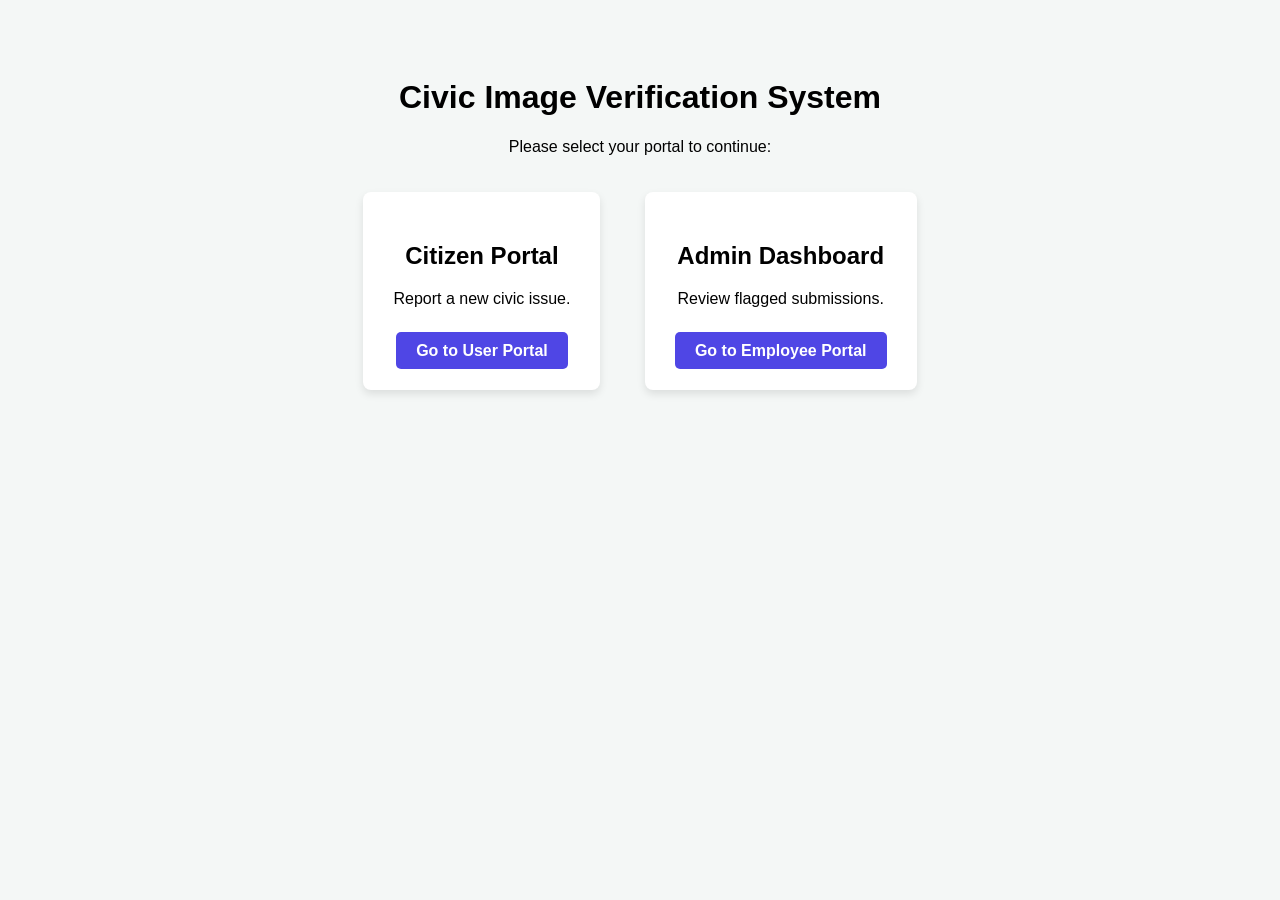
<file: index.html>
<!DOCTYPE html>
<html lang="en">
<head>
    <meta charset="UTF-8">
    <meta name="viewport" content="width=device-width, initial-scale=1.0">
    <title>Civic Image Verification System</title>
    <style>
        body { font-family: Arial, sans-serif; text-align: center; padding-top: 50px; background-color: #f4f7f6; }
        .card { background: white; padding: 30px; border-radius: 8px; box-shadow: 0 4px 8px rgba(0,0,0,0.1); display: inline-block; margin: 20px; }
        a { text-decoration: none; color: white; background-color: #4f46e5; padding: 10px 20px; border-radius: 5px; font-weight: bold; }
        a:hover { background-color: #4338ca; }
    </style>
</head>
<body>
    <h1>Civic Image Verification System</h1>
    <p>Please select your portal to continue:</p>
    
    <div class="card">
        <h2>Citizen Portal</h2>
        <p>Report a new civic issue.</p><br>
        <a href="/user_portal/index.html">Go to User Portal</a>
    </div>

    <div class="card">
        <h2>Admin Dashboard</h2>
        <p>Review flagged submissions.</p><br>
        <a href="/employee_portal/index_copy.html">Go to Employee Portal</a>
    </div>
</body>
</html>
</file>
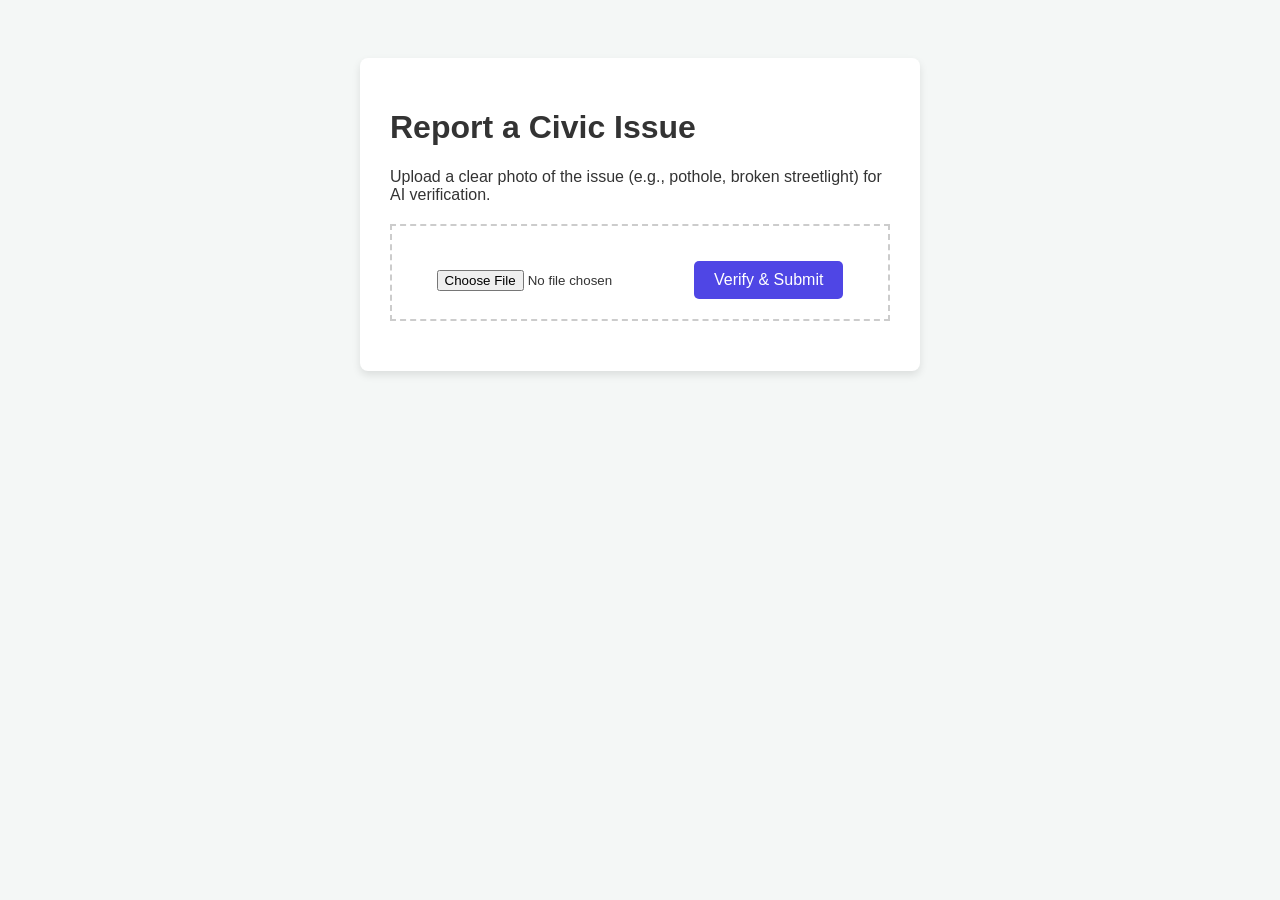
<file: user_portal/index.html>
<!DOCTYPE html>
<html lang="en">
<head>
    <meta charset="UTF-8">
    <meta name="viewport" content="width=device-width, initial-scale=1.0">
    <title>Report Civic Issue</title>
    <link rel="stylesheet" href="style.css">
</head>
<body>
    <div class="container">
        <h1>Report a Civic Issue</h1>
        <p>Upload a clear photo of the issue (e.g., pothole, broken streetlight) for AI verification.</p>
        
        <div class="upload-box">
            <input type="file" id="imageInput" accept="image/*">
            <button onclick="submitReport()" id="submitBtn">Verify & Submit</button>
        </div>

        <div id="loading" class="hidden">Analyzing image with AI... Please wait.</div>
        
        <div id="results" class="hidden">
            <h2>AI Verification Results</h2>
            <p><strong>Status:</strong> <span id="resStatus"></span></p>
            <p><strong>Detected Issue:</strong> <span id="resIssue"></span></p>
            <p><strong>AI Confidence:</strong> <span id="resAi"></span></p>
        </div>
    </div>
    <script src="script.js"></script>
</body>
</html>
</file>
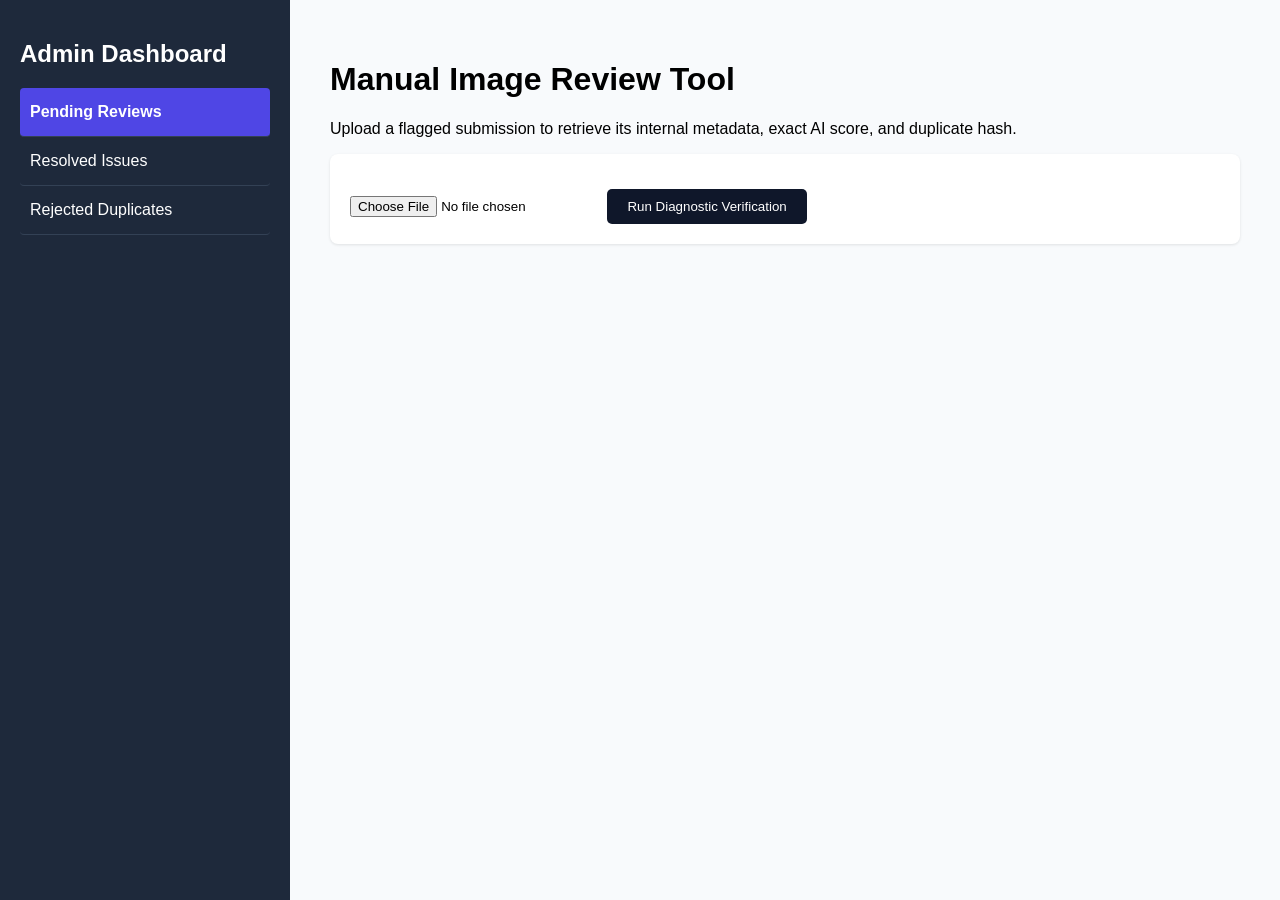
<file: employee_portal/index_copy.html>
<!DOCTYPE html>
<html lang="en">
<head>
    <meta charset="UTF-8">
    <meta name="viewport" content="width=device-width, initial-scale=1.0">
    <title>Employee Verification Dashboard</title>
    <link rel="stylesheet" href="style_copy.css">
</head>
<body>
    <div class="sidebar">
        <h2>Admin Dashboard</h2>
        <ul>
            <li class="nav-item active" onclick="filterView('pending')">Pending Reviews</li>
            <li class="nav-item" onclick="filterView('resolved')">Resolved Issues</li>
            <li class="nav-item" onclick="filterView('rejected')">Rejected Duplicates</li>
        </ul>
    </div>
    
    <div class="main-content">
        <h1>Manual Image Review Tool</h1>
        <p>Upload a flagged submission to retrieve its internal metadata, exact AI score, and duplicate hash.</p>
        
        <div class="admin-panel">
            <input type="file" id="adminImageInput" accept="image/*">
            <button onclick="runAdminCheck()">Run Diagnostic Verification</button>
        </div>

        <div id="adminResults" class="hidden">
            <h3>Detailed Diagnostic Report</h3>
            <pre id="jsonOutput"></pre>
            <button type="button" id="resolveBtn" onclick="markAsResolved()" style="background-color: #10b981; margin-top: 10px;">Mark Issue as Resolved</button>
        </div>
    </div>
    <script src="script_copy.js"></script>
</body>
</html>
</file>
<file: user_portal/style.css>
body {
    font-family: Arial, sans-serif;
    background-color: #f4f7f6;
    color: #333;
    display: flex;
    justify-content: center;
    padding: 50px;
}
.container {
    background: white;
    padding: 30px;
    border-radius: 8px;
    box-shadow: 0 4px 8px rgba(0,0,0,0.1);
    max-width: 500px;
    width: 100%;
}
.upload-box {
    margin: 20px 0;
    padding: 20px;
    border: 2px dashed #ccc;
    text-align: center;
}
button {
    background: #4f46e5;
    color: white;
    border: none;
    padding: 10px 20px;
    margin-top: 15px;
    border-radius: 5px;
    cursor: pointer;
    font-size: 16px;
}
button:hover {
    background: #4338ca;
}
.hidden {
    display: none;
}
#results {
    margin-top: 20px;
    padding: 15px;
    background: #eef2ff;
    border-left: 4px solid #4f46e5;
}
#loading {
    color: #4f46e5;
    font-weight: bold;
    margin-top: 15px;
}
</file>
<file: employee_portal/style_copy.css>
body {
    font-family: Arial, sans-serif;
    margin: 0;
    display: flex;
    background-color: #f8fafc;
    height: 100vh;
}
.sidebar {
    width: 250px;
    background-color: #1e293b;
    color: white;
    padding: 20px;
}
.sidebar ul {
    list-style-type: none;
    padding: 0;
}
.sidebar li {
    padding: 15px 10px;
    border-bottom: 1px solid #334155;
    cursor: pointer;
    transition: background 0.2s, padding-left 0.2s;
    border-radius: 4px;
}
.sidebar li:hover {
    background-color: #334155;
    padding-left: 15px;
}
.sidebar li.active {
    background-color: #4f46e5;
    font-weight: bold;
}
.main-content {
    flex-grow: 1;
    padding: 40px;
    overflow-y: auto;
}
.admin-panel {
    background: white;
    padding: 20px;
    border-radius: 8px;
    box-shadow: 0 1px 3px rgba(0,0,0,0.1);
    margin-bottom: 20px;
}
button {
    background: #0f172a;
    color: white;
    border: none;
    padding: 10px 20px;
    margin-top: 15px;
    border-radius: 5px;
    cursor: pointer;
}
button:hover {
    background: #334155;
}
.hidden {
    display: none;
}
pre {
    background: #1e293b;
    color: #10b981;
    padding: 20px;
    border-radius: 5px;
    overflow-x: auto;
}
</file>
